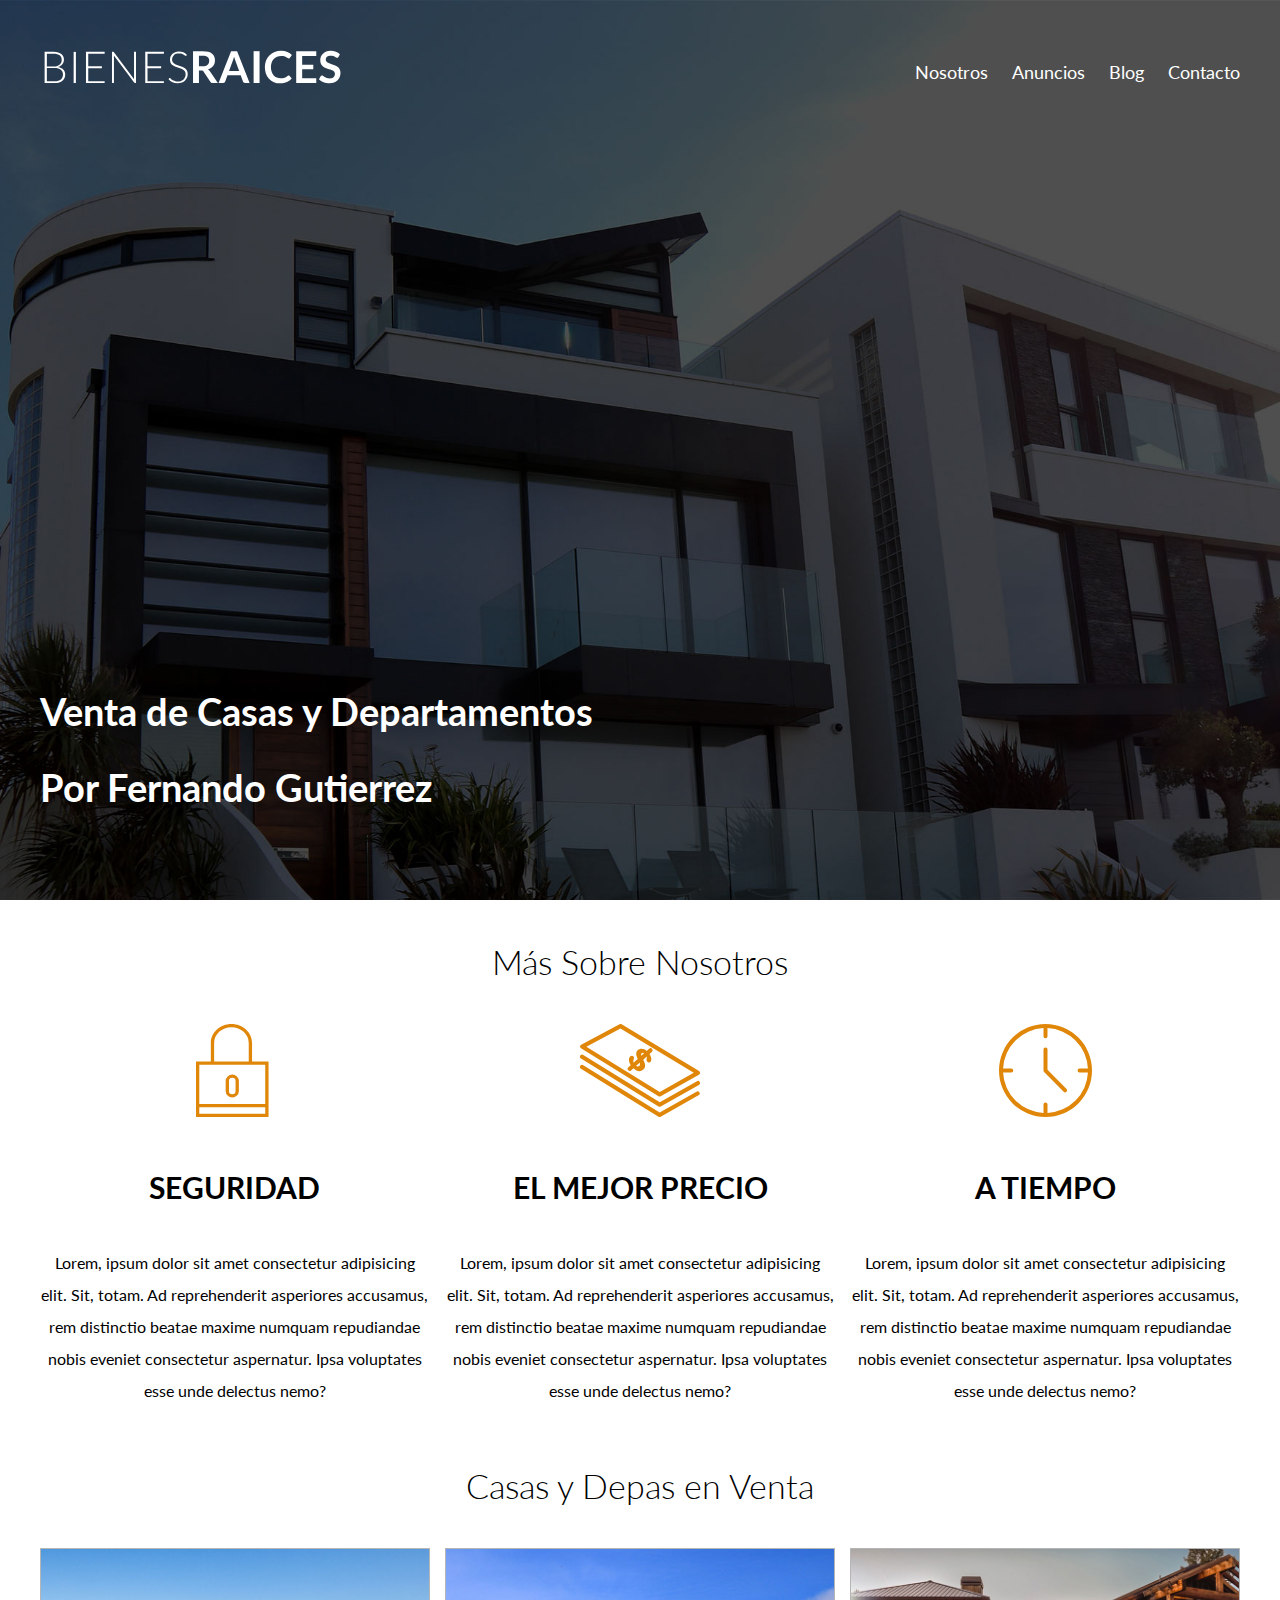
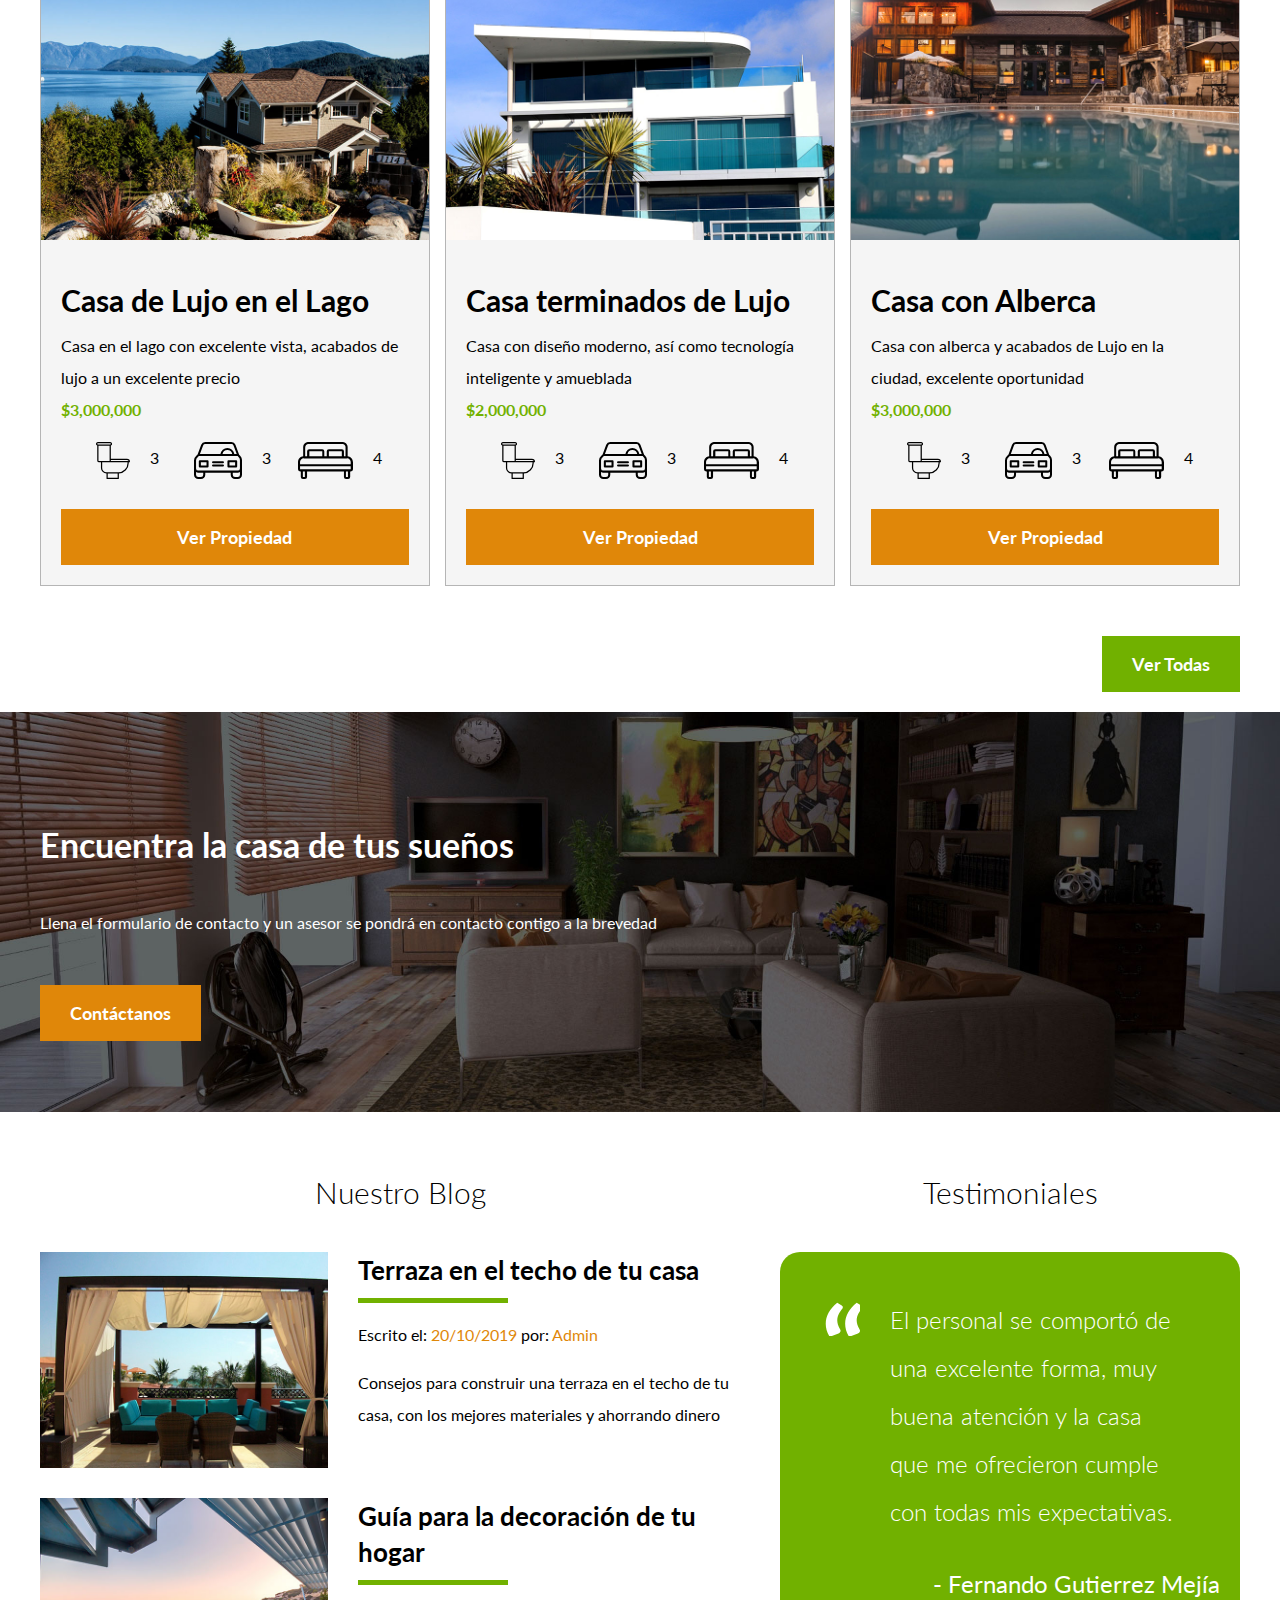
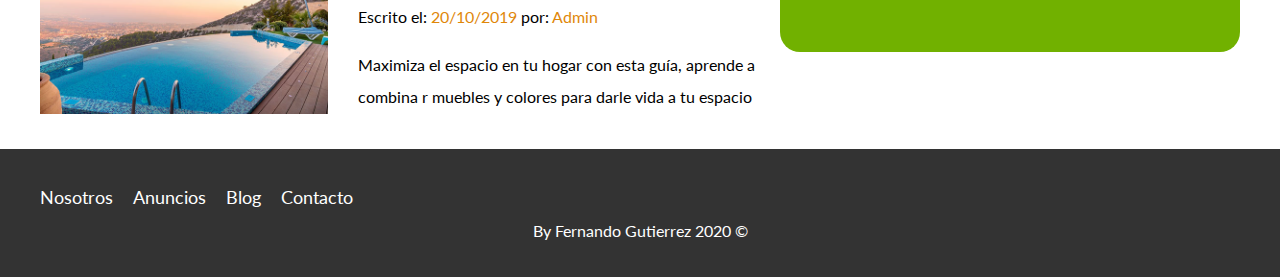
<file: index.html>
<!DOCTYPE html>
<html lang="es">

<head>
    <meta charset="UTF-8">
    <meta name="viewport" content="width=device-width, initial-scale=1.0">
    <meta http-equiv="X-UA-Compatible" content="ie=edge">
    <title>Bienes Raices</title>
    <link href="https://fonts.googleapis.com/css?family=Lato:300,400,700,900&display=swap" rel="stylesheet">
    <link rel="stylesheet" href="css/normalize.css">
    <link rel="stylesheet" href="css/styles.css">
</head>

<body>
    <header class="site-header inicio">
        <div class="contenedor contenido-header">
            <div class="barra">
                <a href="/">
                    <img src="img/logo.svg" alt="Imagen de Logo">
                </a>
                <div class="mobile-menu">
                    <a href="#navegacion">
                        <img src="img/barras.svg" alt="Ícono menu">
                    </a>
                </div>
                <nav id="navegacion" class="navegacion">
                    <a href="nosotros.html">Nosotros</a>
                    <a href="anuncios.html">Anuncios</a>
                    <a href="blog.html">Blog</a>
                    <a href="contacto.html">Contacto</a>
                    <!--<a href="https://www.youtube.com">Ir a youtube</a>-->
                </nav>
            </div>
            <!-- barra -->
            <h1>Venta de Casas y Departamentos Por Fernando Gutierrez</h1>
        </div>
        <!-- contenedor -->
    </header>

    <section class="contenedor">
        <h2 class="fw-300 centrar-texto">Más Sobre Nosotros</h2>

        <div class="icono-nosotros">
            <div class="icono">
                <img src="img/icono1.svg" alt="Ícono Seguridad">
                <h3>Seguridad</h3>
                <p>Lorem, ipsum dolor sit amet consectetur adipisicing elit. Sit, totam. Ad reprehenderit asperiores accusamus, rem distinctio beatae maxime numquam repudiandae nobis eveniet consectetur aspernatur. Ipsa voluptates esse unde delectus nemo?</p>
            </div>

            <div class="icono">
                <img src="img/icono2.svg" " alt=" Ícono El mejor precio ">
                <h3>El mejor precio</h3>
                <p>Lorem, ipsum dolor sit amet consectetur adipisicing elit.
                    Sit, totam. Ad reprehenderit asperiores accusamus, rem distinctio
                    beatae maxime numquam repudiandae nobis eveniet consectetur aspernatur.
                    Ipsa voluptates esse unde delectus nemo?</p>
            </div>

            <div class="icono ">
                <img src="img/icono3.svg " alt="Ícono A tiempo ">
                <h3>A tiempo</h3>
                <p>Lorem, ipsum dolor sit amet consectetur adipisicing elit.
                    Sit, totam. Ad reprehenderit asperiores accusamus, rem distinctio
                    beatae maxime numquam repudiandae nobis eveniet consectetur aspernatur.
                    Ipsa voluptates esse unde delectus nemo?</p>
            </div>
        </div>
    </section>

    <main class="seccion contenedor ">
        <h2 class="fw-300 centrar-texto ">Casas y Depas en Venta</h2>

        <div class="contenedor-anuncios ">

            <div class="anuncio ">
                <img src="img/anuncio1.jpg " alt="Anuncio casa en el lago ">
                <div class="contenido-anuncio ">
                    <h3>Casa de Lujo en el Lago</h3>
                    <p>Casa en el lago con excelente vista, acabados de lujo a un excelente precio</p>
                    <p class="precio ">$3,000,000</p>
                    <ul class="iconos-caracteristicas ">
                        <li>
                            <img src="img/icono_wc.svg " alt="ícono_wc ">
                            <p>3</p>
                        </li>
                        <li>
                            <img src="img/icono_estacionamiento.svg " alt="ícono autos ">
                            <p>3</p>
                        </li>
                        <li>
                            <img src="img/icono_dormitorio.svg " alt="ícono habitaciones ">
                            <p>4</p>
                        </li>
                    </ul>
                    <a href="# " class="boton boton-amarillo d-block ">Ver Propiedad</a>
                </div>
            </div>

            <div class="anuncio ">
                <img src="img/anuncio2.jpg " alt="Anuncio casa terminados de lujo ">
                <div class="contenido-anuncio ">
                    <h3>Casa terminados de Lujo</h3>
                    <p>Casa con diseño moderno, así como tecnología inteligente y amueblada</p>
                    <p class="precio ">$2,000,000</p>
                    <ul class="iconos-caracteristicas ">
                        <li>
                            <img src="img/icono_wc.svg " alt="ícono_wc ">
                            <p>3</p>
                        </li>
                        <li>
                            <img src="img/icono_estacionamiento.svg " alt="ícono autos ">
                            <p>3</p>
                        </li>
                        <li>
                            <img src="img/icono_dormitorio.svg " alt="ícono habitaciones ">
                            <p>4</p>
                        </li>
                    </ul>
                    <a href="# " class="boton boton-amarillo d-block ">Ver Propiedad</a>
                </div>
            </div>

            <div class="anuncio ">
                <img src="img/anuncio3.jpg " alt="Anuncio casa con alberca ">
                <div class="contenido-anuncio ">
                    <h3>Casa con Alberca</h3>
                    <p>Casa con alberca y acabados de Lujo en la ciudad, excelente oportunidad</p>
                    <p class="precio ">$3,000,000</p>
                    <ul class="iconos-caracteristicas ">
                        <li>
                            <img src="img/icono_wc.svg " alt="ícono_wc ">
                            <p>3</p>
                        </li>
                        <li>
                            <img src="img/icono_estacionamiento.svg " alt="ícono autos ">
                            <p>3</p>
                        </li>
                        <li>
                            <img src="img/icono_dormitorio.svg " alt="ícono habitaciones ">
                            <p>4</p>
                        </li>
                    </ul>
                    <a href="# " class="boton boton-amarillo d-block ">Ver Propiedad</a>
                </div>
            </div>
        </div>
        <div class="ver-todas ">
            <a href="anuncios.html " class="boton boton-verde ">Ver Todas</a>
        </div>
    </main>

    <section class="imagen-contacto ">
        <div class="contenedor contenido-contacto ">
            <h2>Encuentra la casa de tus sueños</h2>
            <p>Llena el formulario de contacto y un asesor se pondrá en contacto
                contigo a la brevedad</p>
            <a href="contacto.html " class="boton boton-amarillo ">Contáctanos</a>
        </div>
    </section>

    <div class="seccion-inferior contenedor seccion ">
        <section class="blog ">
            <h3 class="centrar-texto fw-300 ">Nuestro Blog</h3>

            <article class="entrada-blog ">
                <div class="imagen ">
                    <img src="img/blog1.jpg " alt="Entrada de blog 1 ">
                </div>
                <div class="texto-entrada ">
                    <h4>Terraza en el techo de tu casa</h4>
                    <p>Escrito el: <span>20/10/2019</span> por: <span>Admin</span> </p>
                    <p>Consejos para construir una terraza en el techo de tu casa, con los mejores
                        materiales y ahorrando dinero</p>
                </div>
            </article>

            <article class="entrada-blog ">
                <div class="imagen ">
                    <img src="img/blog2.jpg " alt="Entrada de blog 2 ">
                </div>
                <div class="texto-entrada ">
                    <h4>Guía para la decoración de tu hogar</h4>
                    <p>Escrito el: <span>20/10/2019</span> por: <span>Admin</span> </p>
                    <p>Maximiza el espacio en tu hogar con esta guía, aprende a combina r muebles y
                        colores para darle vida a tu espacio</p>
                </div>
            </article>

        </section>


        <section class="testimoniales ">
            <h3 class="centrar-texto fw-300 ">Testimoniales</h3>
            <div class="testimonial ">
                <blockquote>El personal se comportó de una excelente forma, muy buena atención y
                    la casa que me ofrecieron cumple con todas mis expectativas.</blockquote>
                <p>- Fernando Gutierrez Mejía</p>
            </div>
        </section>
    </div>

    <footer class="site-footer seccion ">
        <div class="contenedor contenedor-footer ">
            <nav class="navegacion ">
                <a href="nosotros.html ">Nosotros</a>
                <a href="anuncios.html ">Anuncios</a>
                <a href="blog.html ">Blog</a>
                <a href="contacto.html ">Contacto</a>
            </nav>
            <p class="copyright ">By Fernando Gutierrez 2020 &copy;</p>
            <!--https://dev.w3.org/html5/html-author/charref-->
        </div>
    </footer>

</body>

</html>
</file>
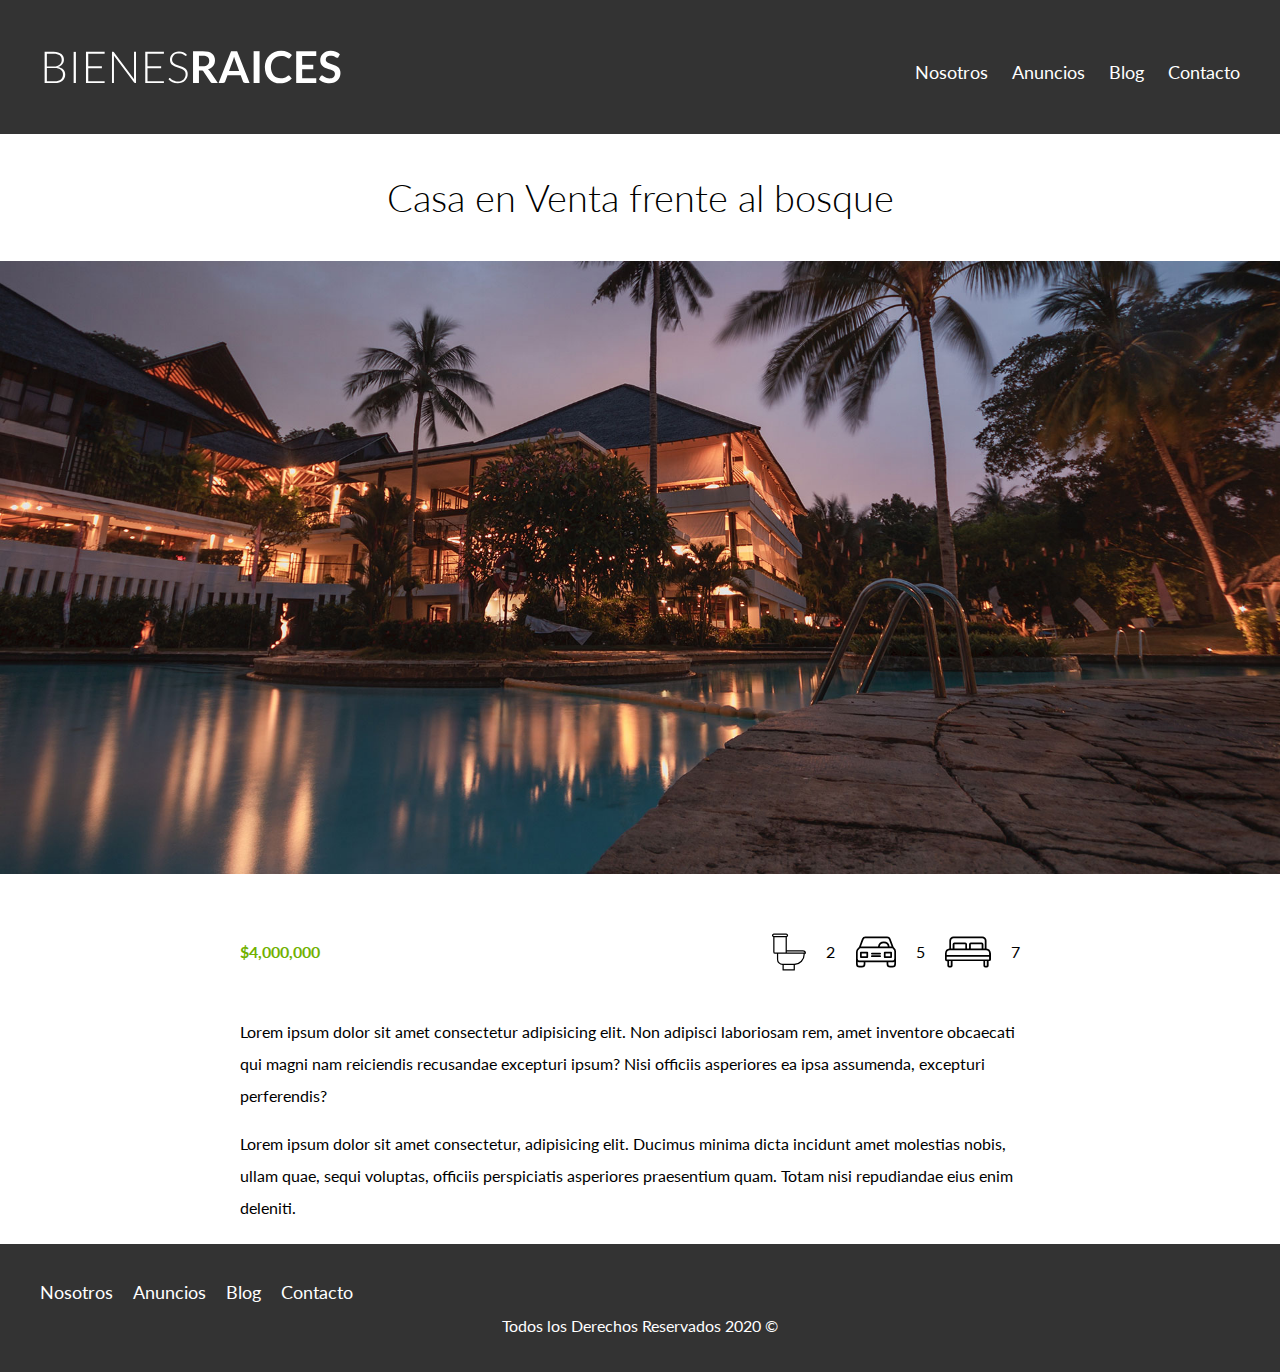
<file: anuncios-detalle.html>
<!DOCTYPE html>
<html lang="es">

<head>
    <meta charset="UTF-8">
    <meta name="viewport" content="width=device-width, initial-scale=1.0">
    <meta http-equiv="X-UA-Compatible" content="ie=edge">
    <title>Nosotros</title>
    <link href="https://fonts.googleapis.com/css?family=Lato:300,400,700,900&display=swap" rel="stylesheet">
    <link rel="stylesheet" href="css/normalize.css">
    <link rel="stylesheet" href="css/styles.css">
</head>

<body>
    <header class="site-header">
        <div class="contenedor contenido-header">
            <div class="barra">
                <a href="/">
                    <img src="img/logo.svg" alt="Imagen de Logo">
                </a>

                <div class="mobile-menu">
                    <a href="#navegacion">
                        <img src="img/barras.svg" alt="Ícono menu">
                    </a>
                </div>

                <nav id="navegacion" class="navegacion">
                    <a href="nosotros.html">Nosotros</a>
                    <a href="anuncios.html">Anuncios</a>
                    <a href="blog.html">Blog</a>
                    <a href="contacto.html">Contacto</a>
                    <!--<a href="https://www.youtube.com">Ir a youtube</a>-->
                </nav>

            </div>
            <!-- barra -->
        </div>
        <!-- contenedor -->
    </header>

    <h1 class="fw-300 centrar-texto">Casa en Venta frente al bosque</h1>

    <img src="img/destacada.jpg" alt="Imagen anuncios-detalle">

    <main class="contenedor seccion contenido-centrado">

        <div class="resumen-propiedad">
            <p class="precio">$4,000,000</p>
            <ul class="iconos-caracteristicas">
                <li>
                    <img src="img/icono_wc.svg" alt="ícono_wc">
                    <p>2</p>
                </li>
                <li>
                    <img src="img/icono_estacionamiento.svg" alt="ícono autos">
                    <p>5</p>
                </li>
                <li>
                    <img src="img/icono_dormitorio.svg" alt="ícono habitaciones">
                    <p>7</p>
                </li>
            </ul>
        </div>
        <!--Resumen propiedad-->

        <p>Lorem ipsum dolor sit amet consectetur adipisicing elit. Non adipisci laboriosam rem, amet inventore obcaecati qui magni nam reiciendis recusandae excepturi ipsum? Nisi officiis asperiores ea ipsa assumenda, excepturi perferendis?</p>

        <p>Lorem ipsum dolor sit amet consectetur, adipisicing elit. Ducimus minima dicta incidunt amet molestias nobis, ullam quae, sequi voluptas, officiis perspiciatis asperiores praesentium quam. Totam nisi repudiandae eius enim deleniti.</p>

    </main>

    <footer class="site-footer seccion">
        <div class="contenedor contenedor-footer">
            <nav class="navegacion">
                <a href="nosotros.html">Nosotros</a>
                <a href="anuncios.html">Anuncios</a>
                <a href="blog.html">Blog</a>
                <a href="contacto.html">Contacto</a>
            </nav>
            <p class="copyright">Todos los Derechos Reservados 2020 &copy;</p>
            <!--https://dev.w3.org/html5/html-author/charref-->
        </div>
    </footer>

</body>

</html>
</file>
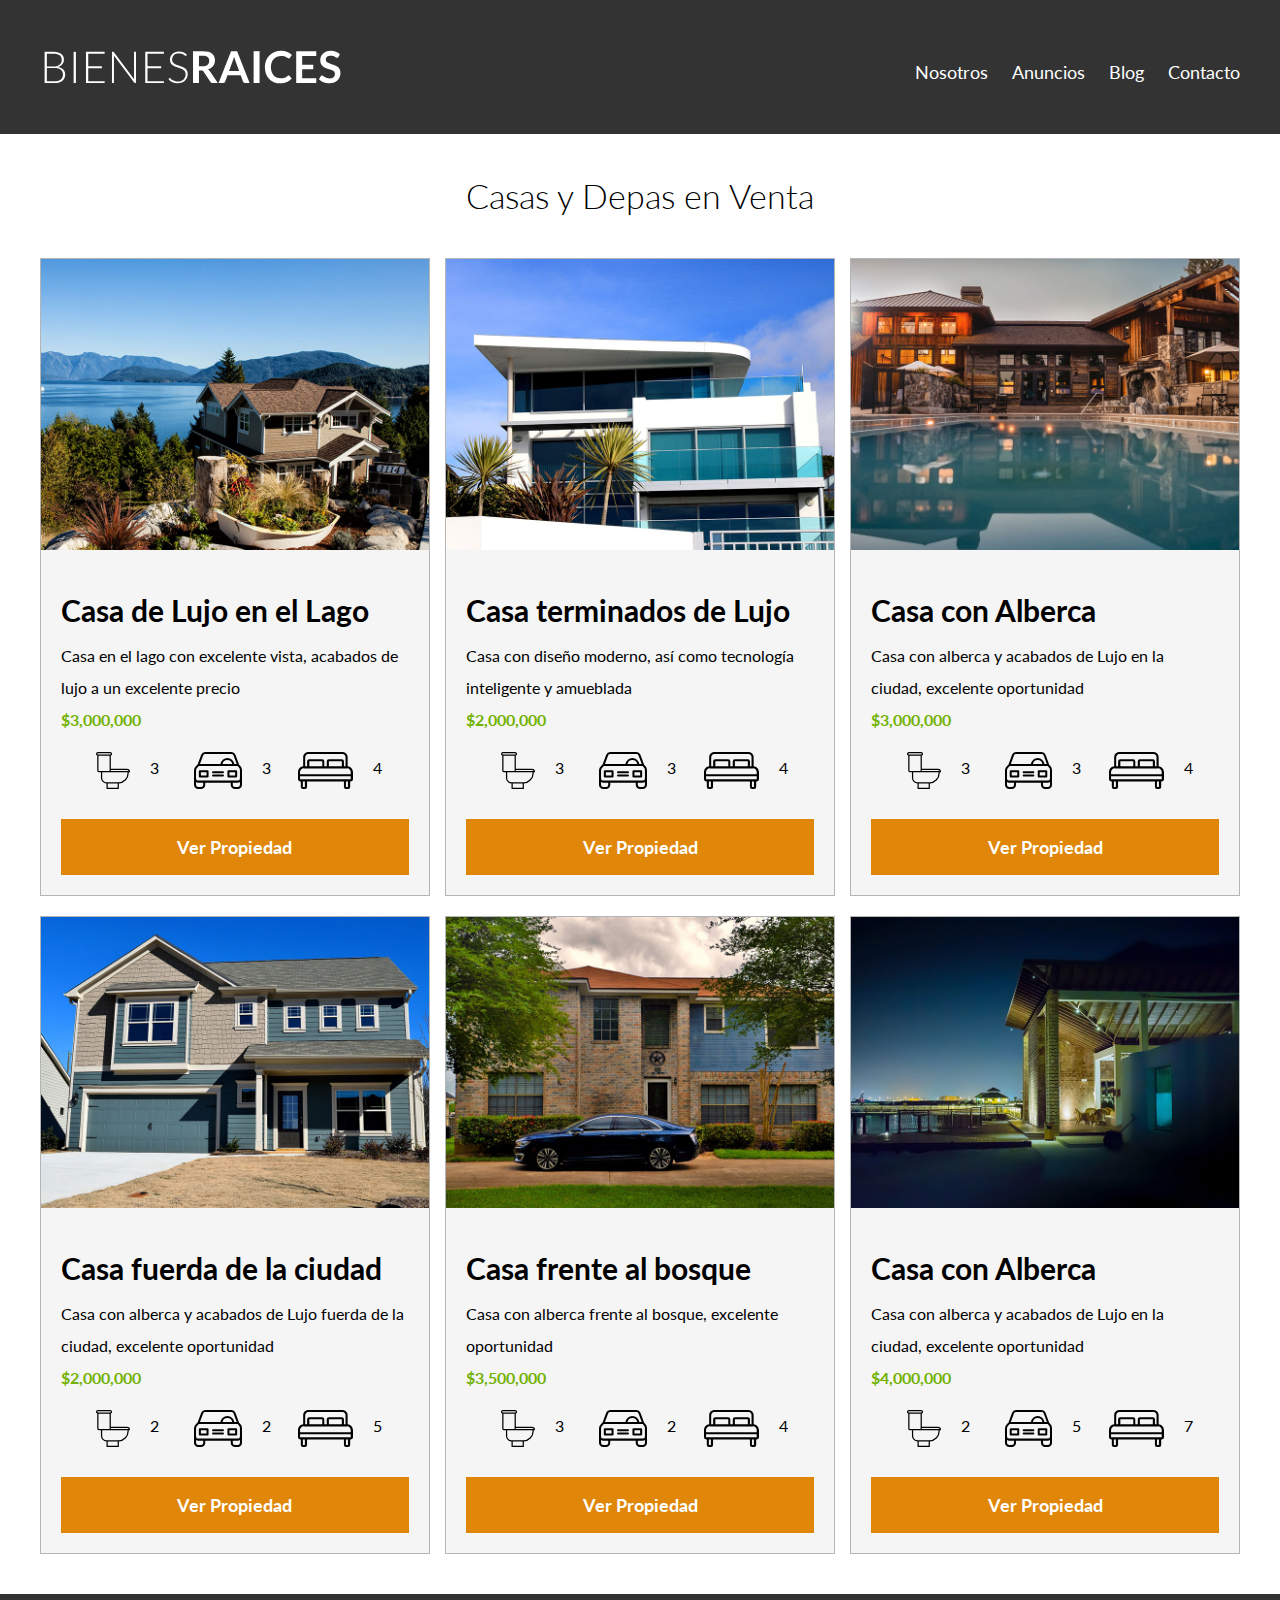
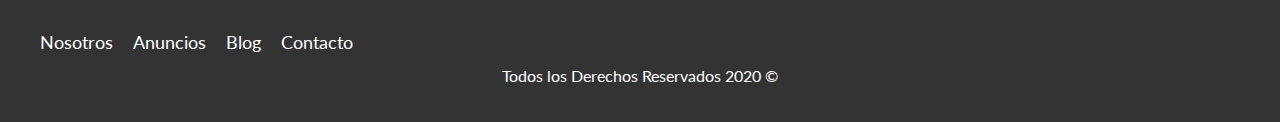
<file: anuncios.html>
<!DOCTYPE html>
<html lang="es">

<head>
    <meta charset="UTF-8">
    <meta name="viewport" content="width=device-width, initial-scale=1.0">
    <meta http-equiv="X-UA-Compatible" content="ie=edge">
    <title>Nosotros</title>
    <link href="https://fonts.googleapis.com/css?family=Lato:300,400,700,900&display=swap" rel="stylesheet">
    <link rel="stylesheet" href="css/normalize.css">
    <link rel="stylesheet" href="css/styles.css">
</head>

<body>
    <header class="site-header">
        <div class="contenedor contenido-header">
            <div class="barra">
                <a href="/">
                    <img src="img/logo.svg" alt="Imagen de Logo">
                </a>

                <div class="mobile-menu">
                    <a href="#navegacion">
                        <img src="img/barras.svg" alt="Ícono menu">
                    </a>
                </div>

                <nav id="navegacion" class="navegacion">
                    <a href="nosotros.html">Nosotros</a>
                    <a href="anuncios.html">Anuncios</a>
                    <a href="blog.html">Blog</a>
                    <a href="contacto.html">Contacto</a>
                    <!--<a href="https://www.youtube.com">Ir a youtube</a>-->
                </nav>
            </div>
            <!-- barra -->
        </div>
        <!-- contenedor -->
    </header>

    <main class="seccion contenedor">
        <h2 class="fw-300 centrar-texto">Casas y Depas en Venta</h2>

        <div class="contenedor-anuncios">

            <div class="anuncio">
                <img src="img/anuncio1.jpg" alt="Anuncio casa en el lago">
                <div class="contenido-anuncio">
                    <h3>Casa de Lujo en el Lago</h3>
                    <p>Casa en el lago con excelente vista, acabados de lujo a un excelente precio</p>
                    <p class="precio">$3,000,000</p>
                    <ul class="iconos-caracteristicas">
                        <li>
                            <img src="img/icono_wc.svg" alt="ícono_wc">
                            <p>3</p>
                        </li>
                        <li>
                            <img src="img/icono_estacionamiento.svg" alt="ícono autos">
                            <p>3</p>
                        </li>
                        <li>
                            <img src="img/icono_dormitorio.svg" alt="ícono habitaciones">
                            <p>4</p>
                        </li>
                    </ul>
                    <a href="anuncios-detalle.html" class="boton boton-amarillo d-block">Ver Propiedad</a>
                </div>
            </div>

            <div class="anuncio">
                <img src="img/anuncio2.jpg" alt="Anuncio casa terminados de lujo">
                <div class="contenido-anuncio">
                    <h3>Casa terminados de Lujo</h3>
                    <p>Casa con diseño moderno, así como tecnología inteligente y amueblada</p>
                    <p class="precio">$2,000,000</p>
                    <ul class="iconos-caracteristicas">
                        <li>
                            <img src="img/icono_wc.svg" alt="ícono_wc">
                            <p>3</p>
                        </li>
                        <li>
                            <img src="img/icono_estacionamiento.svg" alt="ícono autos">
                            <p>3</p>
                        </li>
                        <li>
                            <img src="img/icono_dormitorio.svg" alt="ícono habitaciones">
                            <p>4</p>
                        </li>
                    </ul>

                    <a href="anuncios-detalle.html" class="boton boton-amarillo d-block">Ver Propiedad</a>
                </div>
            </div>

            <div class="anuncio">
                <img src="img/anuncio3.jpg" alt="Anuncio casa con alberca">
                <div class="contenido-anuncio">
                    <h3>Casa con Alberca</h3>
                    <p>Casa con alberca y acabados de Lujo en la ciudad, excelente oportunidad</p>
                    <p class="precio">$3,000,000</p>
                    <ul class="iconos-caracteristicas">
                        <li>
                            <img src="img/icono_wc.svg" alt="ícono_wc">
                            <p>3</p>
                        </li>
                        <li>
                            <img src="img/icono_estacionamiento.svg" alt="ícono autos">
                            <p>3</p>
                        </li>
                        <li>
                            <img src="img/icono_dormitorio.svg" alt="ícono habitaciones">
                            <p>4</p>
                        </li>
                    </ul>
                    <a href="anuncios-detalle.html" class="boton boton-amarillo d-block">Ver Propiedad</a>
                </div>
                <!-- contenido-anuncio -->
            </div>
            <!-- anuncio -->

            <div class="anuncio">
                <img src="img/anuncio4.jpg" alt="Anuncio de lujo">
                <div class="contenido-anuncio">
                    <h3>Casa fuerda de la ciudad</h3>
                    <p>Casa con alberca y acabados de Lujo fuerda de la ciudad, excelente oportunidad</p>
                    <p class="precio">$2,000,000</p>
                    <ul class="iconos-caracteristicas">
                        <li>
                            <img src="img/icono_wc.svg" alt="ícono_wc">
                            <p>2</p>
                        </li>
                        <li>
                            <img src="img/icono_estacionamiento.svg" alt="ícono autos">
                            <p>2</p>
                        </li>
                        <li>
                            <img src="img/icono_dormitorio.svg" alt="ícono habitaciones">
                            <p>5</p>
                        </li>
                    </ul>
                    <a href="anuncios-detalle.html" class="boton boton-amarillo d-block">Ver Propiedad</a>
                </div>
                <!-- contenido-anuncio -->
            </div>
            <!-- anuncio -->

            <div class="anuncio">
                <img src="img/anuncio5.jpg" alt="Anuncio casa frente al bosque">
                <div class="contenido-anuncio">
                    <h3>Casa frente al bosque</h3>
                    <p>Casa con alberca frente al bosque, excelente oportunidad</p>
                    <p class="precio">$3,500,000</p>
                    <ul class="iconos-caracteristicas">
                        <li>
                            <img src="img/icono_wc.svg" alt="ícono_wc">
                            <p>3</p>
                        </li>
                        <li>
                            <img src="img/icono_estacionamiento.svg" alt="ícono autos">
                            <p>2</p>
                        </li>
                        <li>
                            <img src="img/icono_dormitorio.svg" alt="ícono habitaciones">
                            <p>4</p>
                        </li>
                    </ul>
                    <a href="anuncios-detalle.html" class="boton boton-amarillo d-block">Ver Propiedad</a>
                </div>
                <!-- contenido-anuncio -->
            </div>
            <!-- anuncio -->

            <div class="anuncio">
                <img src="img/anuncio6.jpg" alt="Anuncio casa con alberca">
                <div class="contenido-anuncio">
                    <h3>Casa con Alberca</h3>
                    <p>Casa con alberca y acabados de Lujo en la ciudad, excelente oportunidad</p>
                    <p class="precio">$4,000,000</p>
                    <ul class="iconos-caracteristicas">
                        <li>
                            <img src="img/icono_wc.svg" alt="ícono_wc">
                            <p>2</p>
                        </li>
                        <li>
                            <img src="img/icono_estacionamiento.svg" alt="ícono autos">
                            <p>5</p>
                        </li>
                        <li>
                            <img src="img/icono_dormitorio.svg" alt="ícono habitaciones">
                            <p>7</p>
                        </li>
                    </ul>
                    <a href="anuncios-detalle.html" class="boton boton-amarillo d-block">Ver Propiedad</a>
                </div>
                <!-- contenido-anuncio -->
            </div>
            <!-- anuncio -->
        </div>

    </main>


    <footer class="site-footer seccion">
        <div class="contenedor contenedor-footer">
            <nav class="navegacion">
                <a href="nosotros.html">Nosotros</a>
                <a href="anuncios.html">Anuncios</a>
                <a href="blog.html">Blog</a>
                <a href="contacto.html">Contacto</a>
            </nav>
            <p class="copyright">Todos los Derechos Reservados 2020 &copy;</p>
            <!--https://dev.w3.org/html5/html-author/charref-->
        </div>
    </footer>

</body>

</html>
</file>
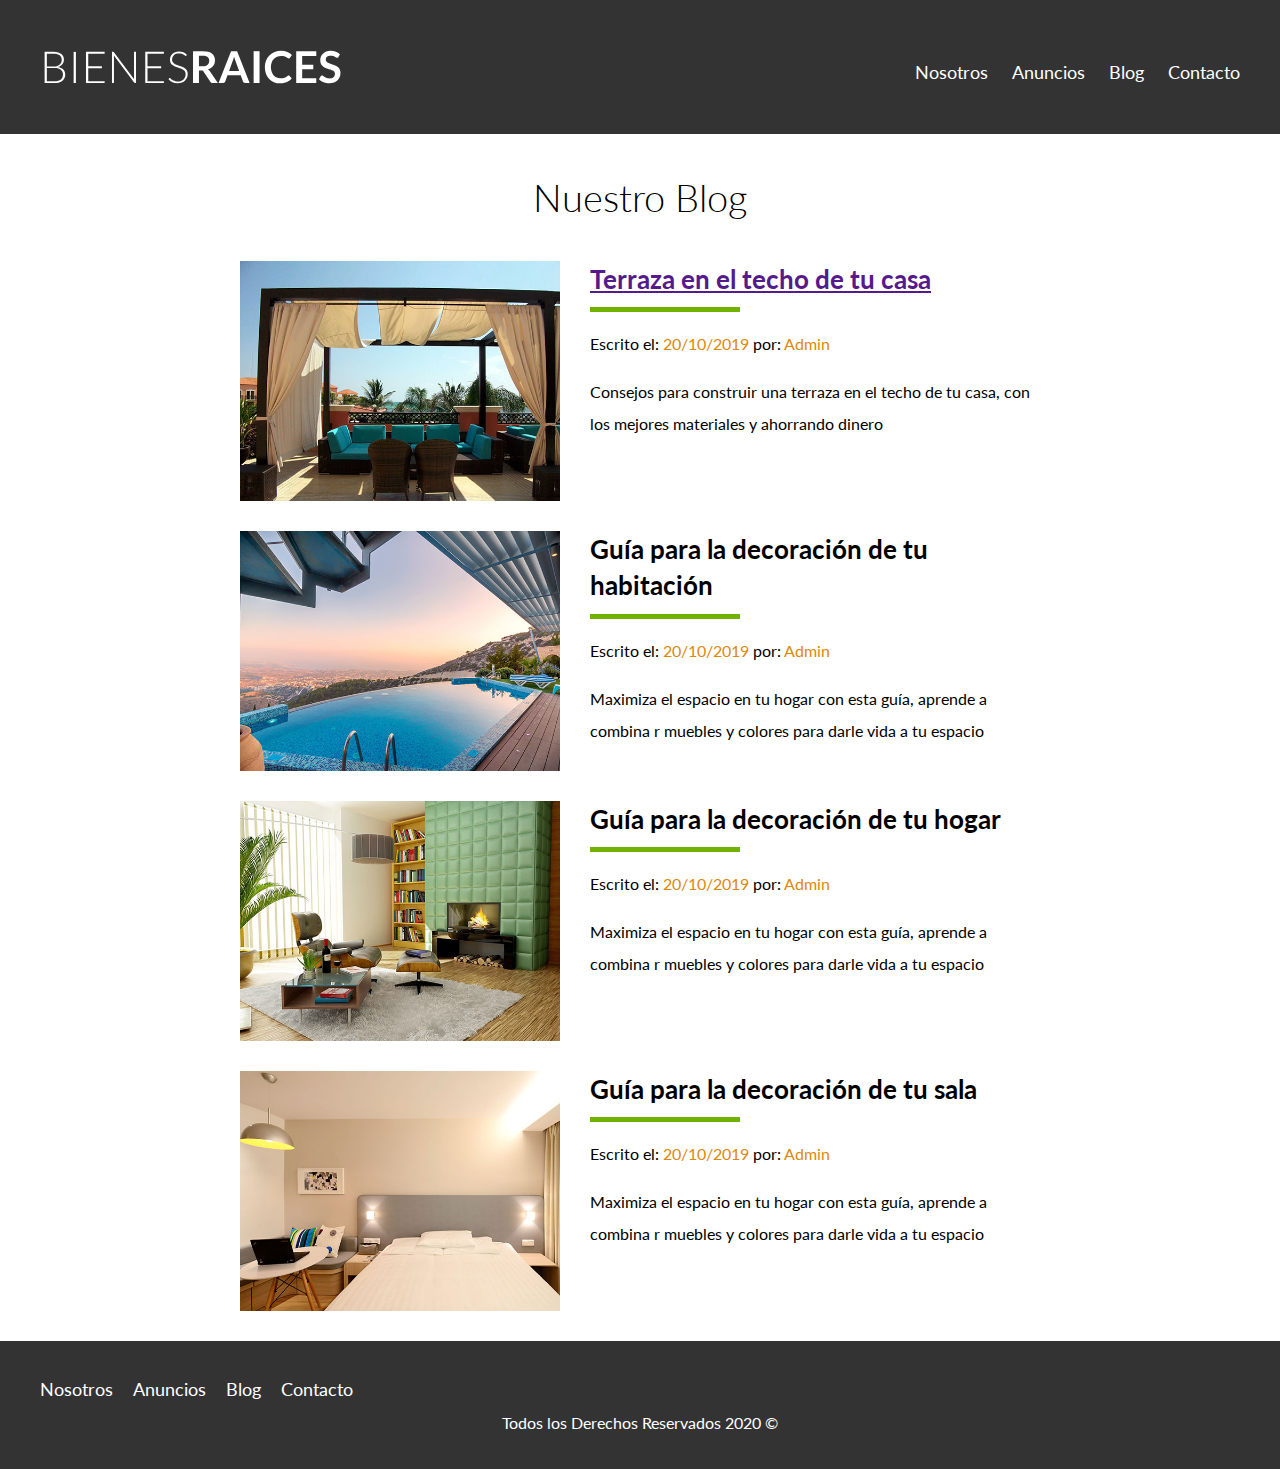
<file: blog.html>
<!DOCTYPE html>
<html lang="es">

<head>
    <meta charset="UTF-8">
    <meta name="viewport" content="width=device-width, initial-scale=1.0">
    <meta http-equiv="X-UA-Compatible" content="ie=edge">
    <title>Nosotros</title>
    <link href="https://fonts.googleapis.com/css?family=Lato:300,400,700,900&display=swap" rel="stylesheet">
    <link rel="stylesheet" href="css/normalize.css">
    <link rel="stylesheet" href="css/styles.css">
</head>

<body>
    <header class="site-header">
        <div class="contenedor contenido-header">
            <div class="barra">
                <a href="/">
                    <img src="img/logo.svg" alt="Imagen de Logo">
                </a>
                <div class="mobile-menu">
                    <a href="#navegacion">
                        <img src="img/barras.svg" alt="Ícono menu">
                    </a>
                </div>

                <nav id="navegacion" class="navegacion">
                    <a href="nosotros.html">Nosotros</a>
                    <a href="anuncios.html">Anuncios</a>
                    <a href="blog.html">Blog</a>
                    <a href="contacto.html">Contacto</a>
                    <!--<a href="https://www.youtube.com">Ir a youtube</a>-->
                </nav>
            </div>
            <!-- barra -->
        </div>
        <!-- contenedor -->
    </header>

    <main class="contenedor seccion contenido-centrado">
        <h1 class="fw-300 centrar-texto">Nuestro Blog</h1>

        <article class="entrada-blog">
            <div class="imagen">
                <img src="img/blog1.jpg" alt="Entrada de blog 1">
            </div>
            <div class="texto-entrada">
                <a href="">
                    <h4>Terraza en el techo de tu casa</h4>
                </a>
                <p>Escrito el: <span>20/10/2019</span> por: <span>Admin</span> </p>
                <p>Consejos para construir una terraza en el techo de tu casa, con los mejores materiales y ahorrando dinero</p>
            </div>
        </article>

        <article class="entrada-blog">
            <div class="imagen">
                <img src="img/blog2.jpg" alt="Entrada de blog 2">
            </div>
            <div class="texto-entrada">
                <h4>Guía para la decoración de tu habitación</h4>
                <p>Escrito el: <span>20/10/2019</span> por: <span>Admin</span> </p>
                <p>Maximiza el espacio en tu hogar con esta guía, aprende a combina r muebles y colores para darle vida a tu espacio</p>
            </div>
        </article>

        <article class="entrada-blog">
            <div class="imagen">
                <img src="img/blog3.jpg" alt="Entrada de blog 2">
            </div>
            <div class="texto-entrada">
                <h4>Guía para la decoración de tu hogar</h4>
                <p>Escrito el: <span>20/10/2019</span> por: <span>Admin</span> </p>
                <p>Maximiza el espacio en tu hogar con esta guía, aprende a combina r muebles y colores para darle vida a tu espacio</p>
            </div>
        </article>

        <article class="entrada-blog">
            <div class="imagen">
                <img src="img/blog4.jpg" alt="Entrada de blog 2">
            </div>
            <div class="texto-entrada">
                <h4>Guía para la decoración de tu sala</h4>
                <p>Escrito el: <span>20/10/2019</span> por: <span>Admin</span> </p>
                <p>Maximiza el espacio en tu hogar con esta guía, aprende a combina r muebles y colores para darle vida a tu espacio</p>
            </div>
        </article>
    </main>



    <footer class="site-footer seccion">
        <div class="contenedor contenedor-footer">
            <nav class="navegacion">
                <a href="nosotros.html">Nosotros</a>
                <a href="anuncios.html">Anuncios</a>
                <a href="blog.html">Blog</a>
                <a href="contacto.html">Contacto</a>
            </nav>
            <p class="copyright">Todos los Derechos Reservados 2020 &copy;</p>
            <!--https://dev.w3.org/html5/html-author/charref-->
        </div>
    </footer>

</body>

</html>
</file>
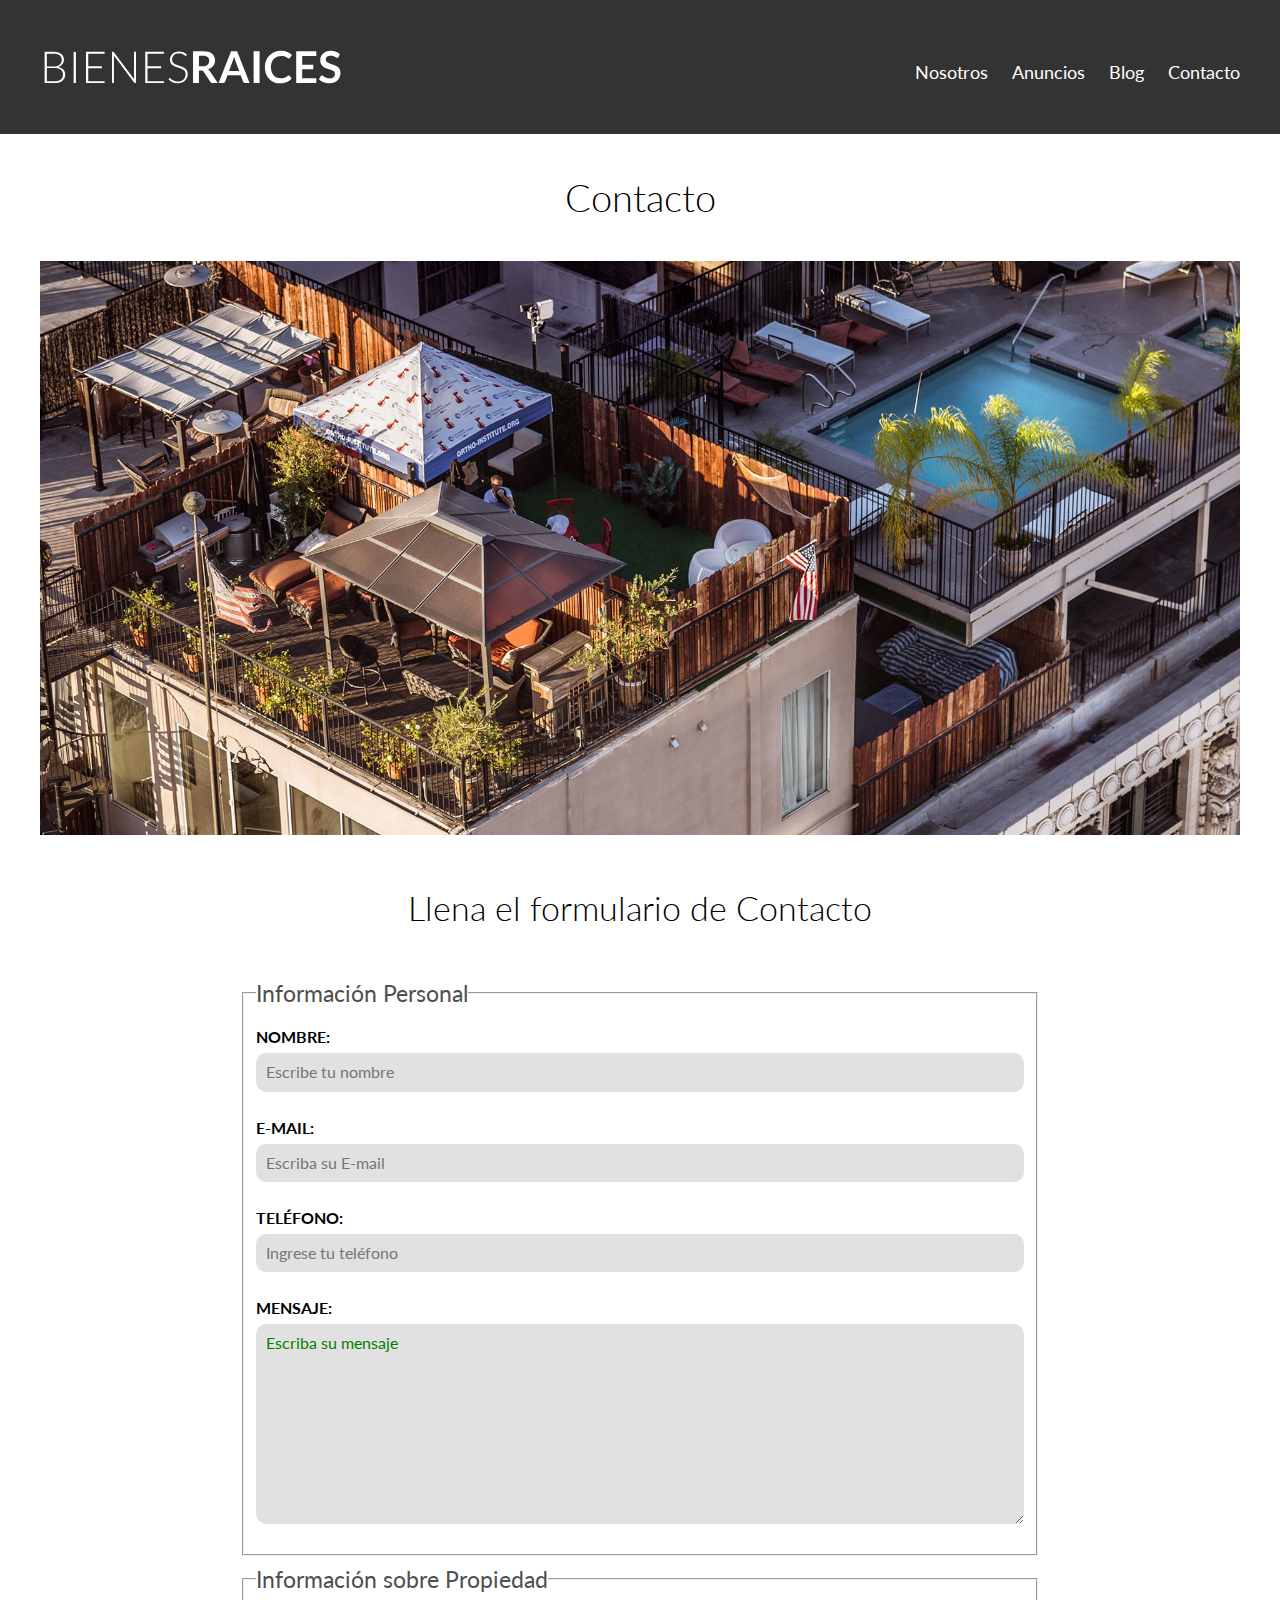
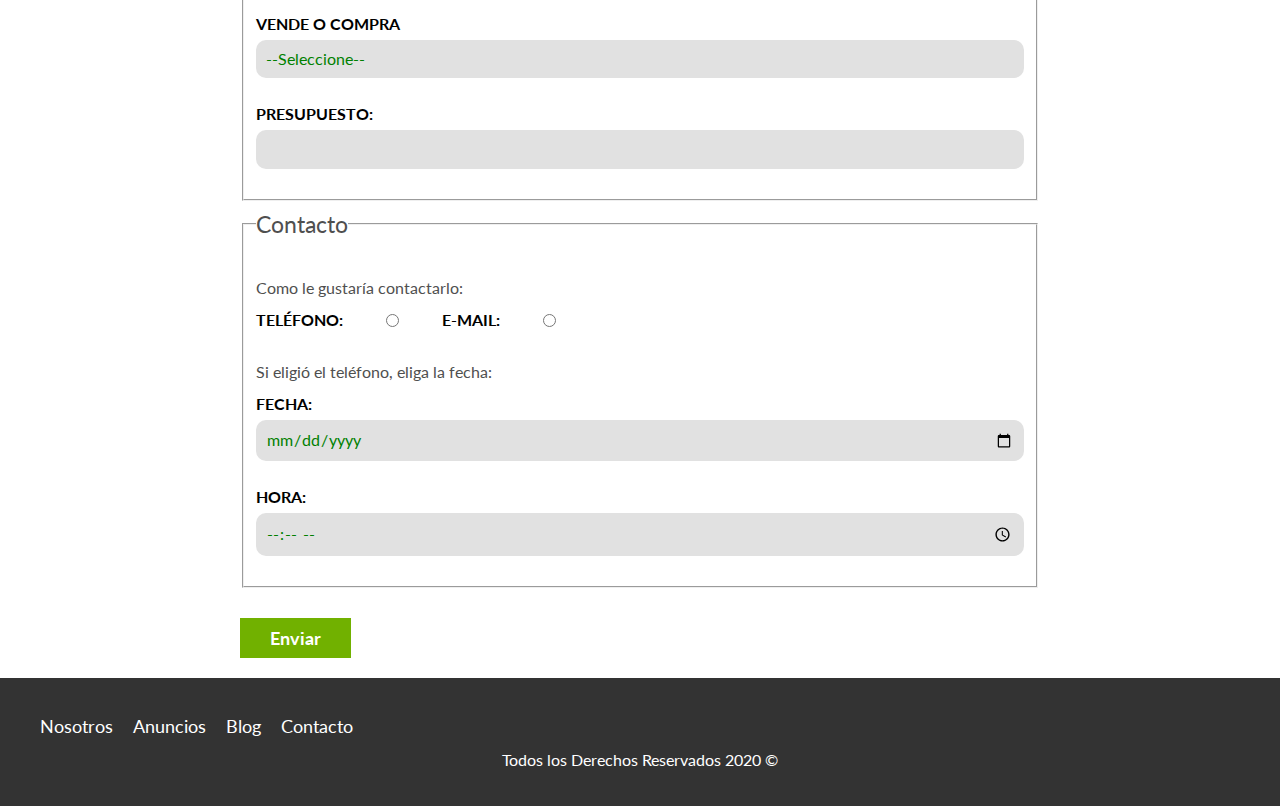
<file: contacto.html>
<!DOCTYPE html>
<html lang="es">

<head>
    <meta charset="UTF-8">
    <meta name="viewport" content="width=device-width, initial-scale=1.0">
    <meta http-equiv="X-UA-Compatible" content="ie=edge">
    <title>Nosotros</title>
    <link href="https://fonts.googleapis.com/css?family=Lato:300,400,700,900&display=swap" rel="stylesheet">
    <link rel="stylesheet" href="css/normalize.css">
    <link rel="stylesheet" href="css/styles.css">
</head>

<body>
    <header class="site-header">
        <div class="contenedor contenido-header">
            <div class="barra">
                <a href="/">
                    <img src="img/logo.svg" alt="Imagen de Logo">
                </a>
                <div class="mobile-menu">
                    <a href="#navegacion">
                        <img src="img/barras.svg" alt="Ícono menu">
                    </a>
                </div>

                <nav id="navegacion" class="navegacion">
                    <a href="nosotros.html">Nosotros</a>
                    <a href="anuncios.html">Anuncios</a>
                    <a href="blog.html">Blog</a>
                    <a href="contacto.html">Contacto</a>
                    <!--<a href="https://www.youtube.com">Ir a youtube</a>-->
                </nav>
            </div>
            <!-- barra -->
        </div>
        <!-- contenedor -->
    </header>

    <h1 class="fw-300 centrar-texto">Contacto</h1>
    <div class="contenedor">
        <img src="img/destacada3.jpg" alt="Imagen Contacto">
    </div>

    <main class="contenedor seccion contenido-centrado">
        <h2 class="fw-300 centrar-texto">Llena el formulario de Contacto</h2>

        <form class="contacto" action="">

            <fieldset>
                <legend>Información Personal</legend>

                <label for="nombre">Nombre:</label>
                <input type="text" id="nombre" placeholder="Escribe tu nombre">
                <!--Con value se llenan los valores por defecto-->

                <label for="email">E-mail:</label>
                <input type="email" id="email" placeholder="Escriba su E-mail" required>

                <label for="telefono">Teléfono:</label>
                <input type="tel" id="telefono" placeholder="Ingrese tu teléfono" readonly>

                <label for="mensaje">Mensaje: <label>
                <textarea id="mensaje">Escriba su mensaje</textarea>
                <!--El name es lo que nos permite acceder al valor desde un backedn-->
            
            </fieldset>
            
            <fieldset>
                <legend>Información sobre Propiedad</legend>
                <label for="opciones">Vende o Compra</label>
                <select id="opciones">
                    <option value="" disabled selected>--Seleccione--</option>
                    <option value="">Vende</option>
                    <option value="">Compra</option>
                </select>

                <label for="cantidad">Presupuesto:</label>
                <input class="nombre" type="number" id="cantidad" min="12">
            </fieldset>

            <fieldset>
                <legend>Contacto</legend>

                <p>Como le gustaría contactarlo:</p>

                <div class="contacto-forma">
                    <label for="celular">Teléfono:</label>
                    <input type="radio" name="contacto" value="celular" id="celular">

                    <label for="correo">E-mail:</label>
                    <input type="radio" name="contacto" value="correo" id="correo">
                </div>
                <!--type: checbox-->


                <p>Si eligió el teléfono, eliga la fecha:</p>

                <label for="fecha">Fecha:</label>
                <input type="date" id="fecha">

                <label for="hora">Hora:</label>
                <input type="time" id="hora">
                <!--type: password, search, url-->


            </fieldset>




            <input type="submit" value="Enviar" class="boton boton-verde">




        </form>
    </main>

    <footer class="site-footer seccion">
        <div class="contenedor contenedor-footer">
            <nav class="navegacion">
                <a href="nosotros.html">Nosotros</a>
                <a href="anuncios.html">Anuncios</a>
                <a href="blog.html">Blog</a>
                <a href="contacto.html">Contacto</a>
            </nav>
            <p class="copyright">Todos los Derechos Reservados 2020 &copy;</p>
            <!--https://dev.w3.org/html5/html-author/charref-->
        </div>
    </footer>

</body>

</html>
</file>
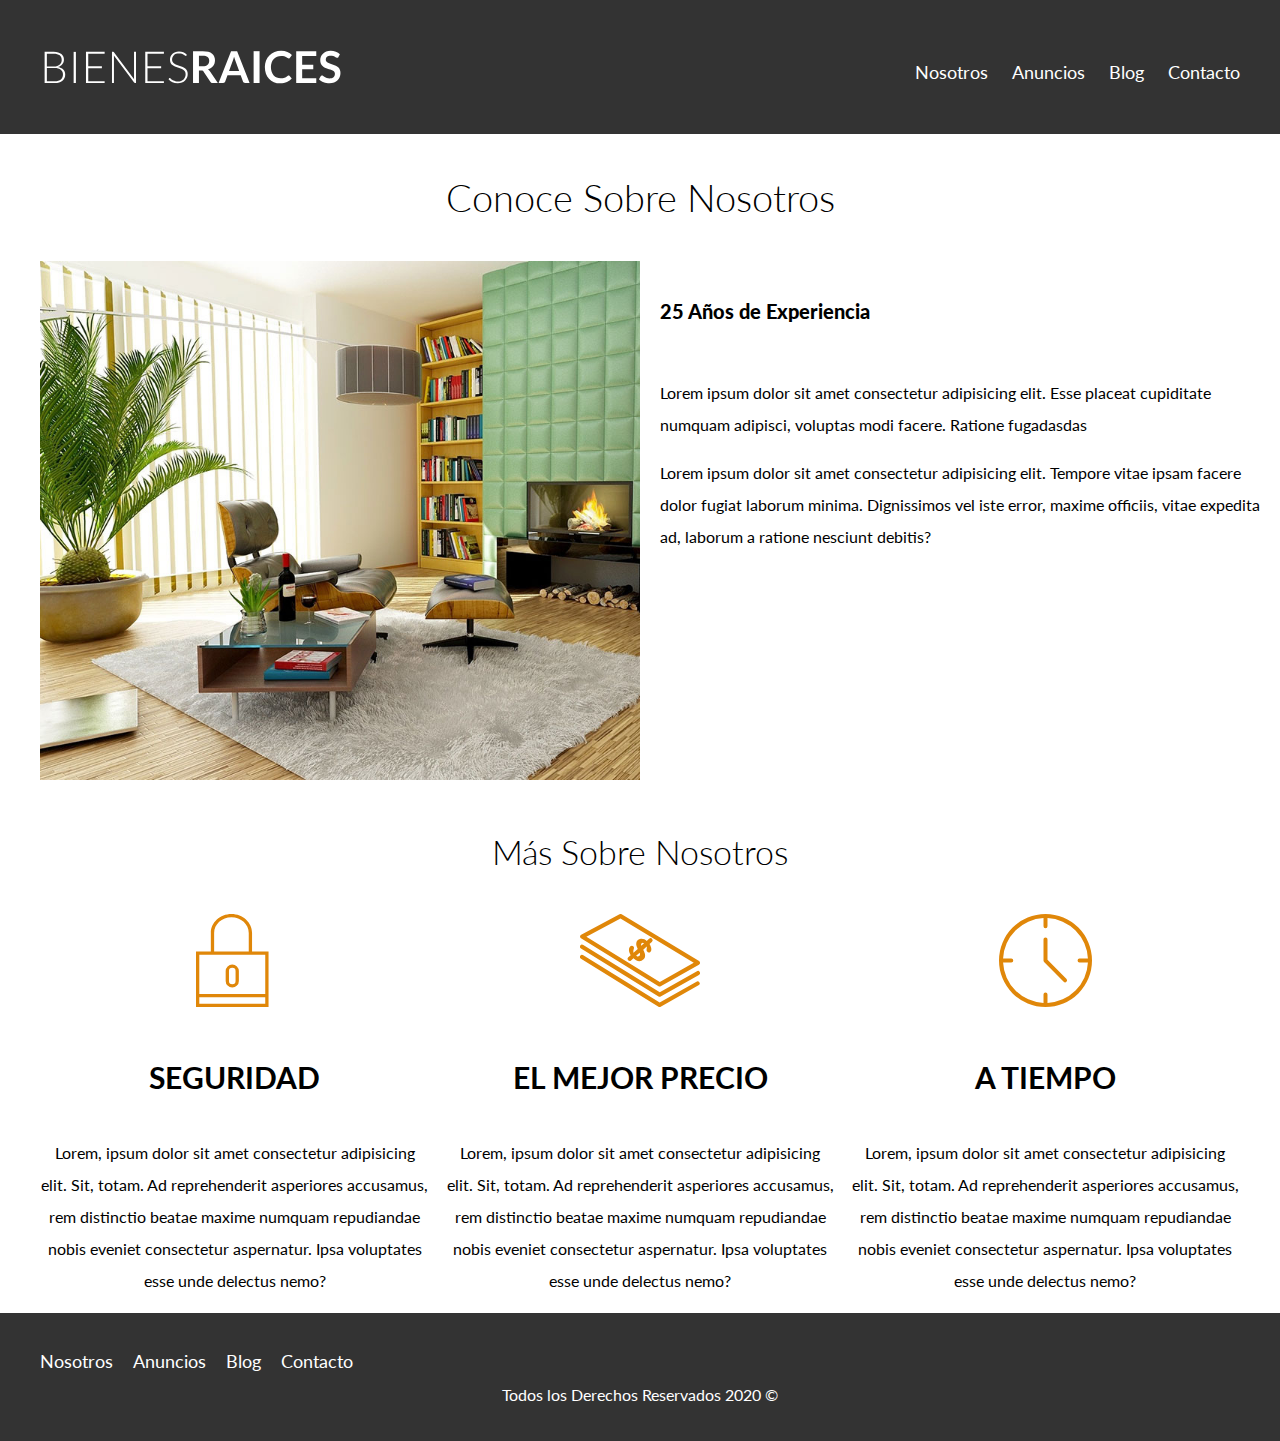
<file: nosotros.html>
<!DOCTYPE html>
<html lang="es">

<head>
    <meta charset="UTF-8">
    <meta name="viewport" content="width=device-width, initial-scale=1.0">
    <meta http-equiv="X-UA-Compatible" content="ie=edge">
    <title>Nosotros</title>
    <link href="https://fonts.googleapis.com/css?family=Lato:300,400,700,900&display=swap" rel="stylesheet">
    <link rel="stylesheet" href="css/normalize.css">
    <link rel="stylesheet" href="css/styles.css">
</head>

<body>
    <header class="site-header">
        <div class="contenedor contenido-header">
            <div class="barra">
                <a href="/">
                    <img src="img/logo.svg" alt="Imagen de Logo">
                </a>
                <div class="mobile-menu">
                    <a href="#navegacion">
                        <img src="img/barras.svg" alt="Ícono menu">
                    </a>
                </div>

                <nav id="navegacion" class="navegacion">
                    <a href="nosotros.html">Nosotros</a>
                    <a href="anuncios.html">Anuncios</a>
                    <a href="blog.html">Blog</a>
                    <a href="contacto.html">Contacto</a>
                    <!--<a href="https://www.youtube.com">Ir a youtube</a>-->
                </nav>
            </div>
            <!-- barra -->
        </div>
        <!-- contenedor -->
    </header>

    <main class="contenedor">
        <h1 class="fw-300 centrar-texto">Conoce Sobre Nosotros</h1>

        <div class="contenido-nosotros">
            <div class="imagen">
                <img src="img/nosotros.jpg" alt="Imagen de Nosotros">
            </div>
            <div class="texto-nosotros">
                <blockquote>25 Años de Experiencia</blockquote>
                <p>Lorem ipsum dolor sit amet consectetur adipisicing elit. Esse placeat cupiditate numquam adipisci, voluptas modi facere. Ratione fugadasdas</p>
                <p>Lorem ipsum dolor sit amet consectetur adipisicing elit. Tempore vitae ipsam facere dolor fugiat laborum minima. Dignissimos vel iste error, maxime officiis, vitae expedita ad, laborum a ratione nesciunt debitis?</p>
            </div>
        </div>
    </main>

    <section class="contenedor">
        <h2 class="fw-300 centrar-texto">Más Sobre Nosotros</h2>

        <div class="icono-nosotros">
            <div class="icono">
                <img src="img/icono1.svg" alt="Ícono Seguridad">
                <h3>Seguridad</h3>
                <p>Lorem, ipsum dolor sit amet consectetur adipisicing elit. Sit, totam. Ad reprehenderit asperiores accusamus, rem distinctio beatae maxime numquam repudiandae nobis eveniet consectetur aspernatur. Ipsa voluptates esse unde delectus nemo?</p>
            </div>

            <div class="icono">
                <img src="img/icono2.svg" " alt=" Ícono El mejor precio ">
                <h3>El mejor precio</h3>
                <p>Lorem, ipsum dolor sit amet consectetur adipisicing elit.
                    Sit, totam. Ad reprehenderit asperiores accusamus, rem distinctio
                    beatae maxime numquam repudiandae nobis eveniet consectetur aspernatur.
                    Ipsa voluptates esse unde delectus nemo?</p>
            </div>

            <div class="icono ">
                <img src="img/icono3.svg " alt="Ícono A tiempo ">
                <h3>A tiempo</h3>
                <p>Lorem, ipsum dolor sit amet consectetur adipisicing elit.
                    Sit, totam. Ad reprehenderit asperiores accusamus, rem distinctio
                    beatae maxime numquam repudiandae nobis eveniet consectetur aspernatur.
                    Ipsa voluptates esse unde delectus nemo?</p>
            </div>
        </div>
    </section>


    <footer class="site-footer seccion ">
        <div class="contenedor contenedor-footer ">
            <nav class="navegacion ">
                <a href="nosotros.html ">Nosotros</a>
                <a href="anuncios.html ">Anuncios</a>
                <a href="blog.html ">Blog</a>
                <a href="contacto.html ">Contacto</a>
            </nav>
            <p class="copyright ">Todos los Derechos Reservados 2020 &copy;</p>
            <!--https://dev.w3.org/html5/html-author/charref-->
        </div>
    </footer>

</body>

</html>
</file>
<file: css/styles.css>
html {
    box-sizing: border-box;
    /** hace q el padding no pueda afectar cuando doy un width tamaño*/
    font-size: 62.5%;
    /** Reste para REMS - 62.5% = 10px de 16px,  1 rem = 10 px **/
}

*,
*:before,
*:after {
    box-sizing: inherit;
}

body {
    font-family: 'Lato', sans-serif;
    font-size: 1.6rem;
    line-height: 2;
}


/** Globales **/

img {
    max-width: 100%;
    /**Siempreeeeee - Nos permite tener imágenes responsive **/
}

.contenedor {
    width: 95%;
    /*Para que no choque las orillas*/
    max-width: 120rem;
    /*Toma todo el espacio que tengas disponible como máximo 1200px*/
    margin-left: auto;
    margin-right: auto;
    /*También es igual:margin: 0 auto 0 auto , cuatro lados como las agujas del reloj, 12,3,6,9
    el margin es para centrar elementos*/
}

h1 {
    font-size: 3.8rem;
}

h2 {
    font-size: 3.4rem;
}

h3 {
    font-size: 3rem;
}

h4 {
    font-size: 2.6rem;
}


/** Utilidades **/

.seccion {
    margin-top: 2rem;
    margin-bottom: 2rem;
}

.fw-300 {
    font-weight: 300;
}

.centrar-texto {
    text-align: center;
}

.d-block {
    display: block!important;
    /* Ese !important manda */
}

.contenido-centrado {
    max-width: 800px;
}


/** Botones **/

.boton {
    color: white;
    font-weight: 700;
    text-decoration: none;
    font-size: 1.8rem;
    padding: 1rem 3rem;
    margin-top: 3rem;
    text-align: center;
    /**En CSS hay elementos que tienen:
        Display Block 
        Display Inline --> Los "Enlaces" e "Imágenes" cuentan con el Display Inline
        y eso quiere decir que no se puede poner un ancho osea no "width"
        a menos que le cambiemos el display: block; **/
    display: inline-block;
    /*LOS ENLACES E IMÁGENES PARA DARLE ANCHO O MARGIN LE PONEMOS 
    DISPLAY:INLINE-BLOCK */
    border: none;
    display: block;
    /*Tomará todo el espacio disponible*/
    flex: 0 0 100%;
    /*Hijos de elementos flexbox*/
}

@media (min-width: 768px) {
    .boton {
        display: inline-block;
        flex: 0 0 auto;
    }
}

.boton:hover {
    cursor: pointer;
    /*Muy buena*/
}

.boton-amarillo {
    background-color: #E08709;
}

.boton-verde {
    background-color: #71B100;
}


/* Header */

.site-header {
    background-color: #333333;
    padding: 1rem 0 3rem 0;
}

.site-header.inicio {
    background-image: url(../img/header.jpg);
    background-position: center center;
    background-size: cover;
    /*Forzar todo el tamaño disponible, guardando proporsiones*/
    height: 100vh;
    /*vh = view for high = detecta el tamaño de tu pantalla y va a ser que la altura sea de ese
    tamaño, pero cuando reduzco la pantalla se ve mal por eso necesita un minimo de altura */
    min-height: 60rem;
}

.contenido-header {
    height: 100%;
    display: flex;
    flex-direction: column;
    /*define el orden */
    justify-content: space-between;
    text-align: center;
}

@media (min-width: 768px) {
    .contenido-header {
        text-align: left;
    }
}

.contenido-header h1 {
    color: white;
    padding-bottom: 2rem;
    max-width: 60rem;
    line-height: 2;
    /* Interlineado */
}

.barra {
    padding-top: 3rem;
}

@media (min-width: 768px) {
    .barra {
        display: flex;
        /* Solo a los primeros hijos */
        justify-content: space-between;
        /* Te permite alinear HORIZONTALMENTE */
        align-items: center;
        /* Te permite alinea VERTICALMENTE */
    }
}


/** Navegación **/

.navegacion a {
    color: white;
    text-decoration: none;
    /* Sacar línea de enlace */
    font-size: 2.2rem;
    display: block;
}

@media (min-width: 768px) {
    .navegacion a {
        display: inline;
        margin-right: 2rem;
        font-size: 1.8rem;
    }
    .navegacion a:last-of-type {
        margin-right: 0;
    }
}


/* Pseudoselector: El más conocido es hover que cuando paso el mouse sobre una opción puede
cambiar de color  */

.navegacion a:hover {
    color: greenyellow;
}


/** Mobile Menu **/

.mobile-menu img {
    width: 5rem;
}

@media (min-width: 768px) {
    .mobile-menu {
        display: none;
    }
}

.navegacion:target {
    display: block;
}

.navegacion {
    display: none;
}

@media (min-width: 768px) {
    .navegacion {
        display: block;
    }
}


/** Íconos Nosotros **/

@media (min-width: 768px) {
    .icono-nosotros {
        display: flex;
        justify-content: space-between;
    }
}

.icono {
    text-align: center;
}

@media (min-width: 768px) {
    .icono {
        flex-basis: calc(33.3% - 1rem);
        /* Ancho si utilizo flebox */
    }
}

.icono h3 {
    text-transform: uppercase;
    /*Primera letra mayúscula y el resto en minúscula "capitalize" */
}


/** Anuncios **/

@media (min-width: 768px) {
    .contenedor-anuncios {
        display: flex;
        justify-content: space-between;
        flex-wrap: wrap;
        /*Para separar muy importante */
    }
}

@media (min-width: 768px) {
    .anuncio {
        flex: 0 0 calc(33.3% - 1rem);
        /*flex-grow: 0;
        flex-shrink: 0;
        flex-basis: calc(33.3% - 1rem);  Eso es lo mismo que el de arriba, el de arriba
        es más corto*/
    }
}

.anuncio {
    border: 1px solid #b5b5b5;
    background-color: #f5f5f5;
    margin-bottom: 2rem;
}

.contenido-anuncio {
    padding: 2rem;
}

.contenido-anuncio h3,
.contenido-anuncio p {
    margin: 0;
}

.precio {
    color: #71B100;
    font-weight: 700;
}

.iconos-caracteristicas {
    list-style: none;
    padding: 0;
    display: flex;
    justify-content: space-evenly;
    flex: 0.4;
    max-width: 100%;
}

.iconos-caracteristicas li {
    /* flex: 1;*/
    display: flex;
}

.iconos-caracteristicas li img {
    margin-right: 2rem;
}

.ver-todas {
    display: flex;
    justify-content: flex-end;
}


/** Contacto Home **/

.imagen-contacto {
    background-image: url(../img/encuentra.jpg);
    background-position: center center;
    background-size: cover;
    height: 40rem;
    display: flex;
    align-items: center/*Centrar Verticalmente*/
}

.contenido-contacto {
    flex: 0 0 95%;
    /* Factor de creciemiento, detecta el tamaño disponible */
    color: white;
}

.contenido.contacto p {
    font-size: 1.8rem;
}


/** Sección Inferior **/

@media (min-width: 768px) {
    .seccion-inferior {
        display: flex;
        justify-content: space-between;
    }
    .seccion-inferior .blog {
        flex-basis: 60%;
    }
    .seccion-inferior .testimoniales {
        flex-basis: calc(40% - 2rem);
    }
}

@media (min-width:768px) {
    .entrada-blog {
        display: flex;
        justify-content: space-between;
    }
}

.entrada-blog {
    margin-bottom: 2rem;
}

.entrada-blog:last-of-type {
    margin-bottom: 0;
}

.entrada-blog .imagen {
    flex-basis: 40%;
}

.entrada-blog .texto-entrada {
    flex-basis: calc(60% - 3rem);
}

.texto-entrada h4 {
    margin: 0;
    line-height: 1.4;
}

.texto-entrada h4::after {
    content: "";
    display: block;
    width: 15rem;
    height: .5rem;
    background-color: #71B100;
    margin-top: 1rem;
}

.texto-entrada span {
    color: #E08709;
}


/** Testimoniales **/

.testimonial {
    background-color: #71B100;
    font-size: 2.4rem;
    padding: 2rem;
    color: white;
    border-radius: 2rem;
    /** A la derecha border-top-right-radius: 2rem; */
}

.testimonial p {
    text-align: right;
}

.testimonial blockquote::before {
    content: "";
    background-image: url(../img/comilla.svg);
    display: block;
    width: 4rem;
    height: 4rem;
    position: absolute;
    /*La posición absoluta te permite entrar a las propiedades */
    left: -2rem;
}

.testimonial blockquote {
    position: relative;
    /* Para modificar a un hijo con las caraceteristicas de top,left,bottom,
    right, tengo que poner al padre en posición relativa y al hijo en posición absoluta */
    /*POSICIÓN RELATIVA NO CAMBIA NADA*/
    padding-left: 5rem;
    font-weight: 300;
}


/** Footer **/

.site-footer {
    background-color: #333333;
    margin: 0rem;
}

.contenedor-footer {
    padding: 3rem 0;
    text-align: center;
}

@media (min-width: 768) {
    .contenedor-footer {
        display: flex;
        justify-content: space-between;
    }
}

.site-footer nav {
    display: none;
}

@media (min-width: 768px) {
    .site-footer nav {
        display: flex;
    }
}

.copyright {
    margin: 0rem;
    color: white;
}


/** INTERNAS **/


/* Nosotros */

@media (min-width: 768px) {
    .contenido-nosotros {
        /*Así como el flexblox también existe el estándar gritd */
        display: grid;
        grid-template-columns: repeat(2, 50%);
        /* fr = fracción 1fr 1fr o repeat(2,50%) o 50% 50%*/
        grid-column-gap: 2rem;
        /*Separación entre las columnas */
    }
}

.contenido-nosotros .texto-nosotros blockquote {
    font-weight: 900;
    font-size: 2rem;
    margin: 0;
    padding: 3rem 0;
}


/* Anuncio */

.resumen-propiedad {
    display: flex;
    justify-content: space-between;
    align-items: center;
}


/* Contacto */

.contacto p {
    font-size: 1.6rem;
    color: #4f4f4f;
    margin: 2rem 0 0 0;
}

legend {
    font-size: 2.3rem;
    color: #4f4f4f;
}

label {
    text-transform: uppercase;
    font-weight: 700;
    display: block;
}


/* Selector de atributo */

input:not([type="submit"]),
textarea,
select {
    padding: 1rem;
    display: block;
    /*Tomar todo el espacio disponible */
    width: 100%;
    background-color: #e1e1e1;
    margin-bottom: 2rem;
    border: none;
    border-radius: 1rem;
    color: green;
}

input[type="radio"] {
    width: auto;
    margin: 0;
}

select {
    -webkit-appearance: none;
    appearance: none;
}

textarea {
    height: 200px;
}

.contacto-forma {
    max-width: 30rem;
    display: flex;
    justify-content: space-between;
    align-items: center;
}
</file>
